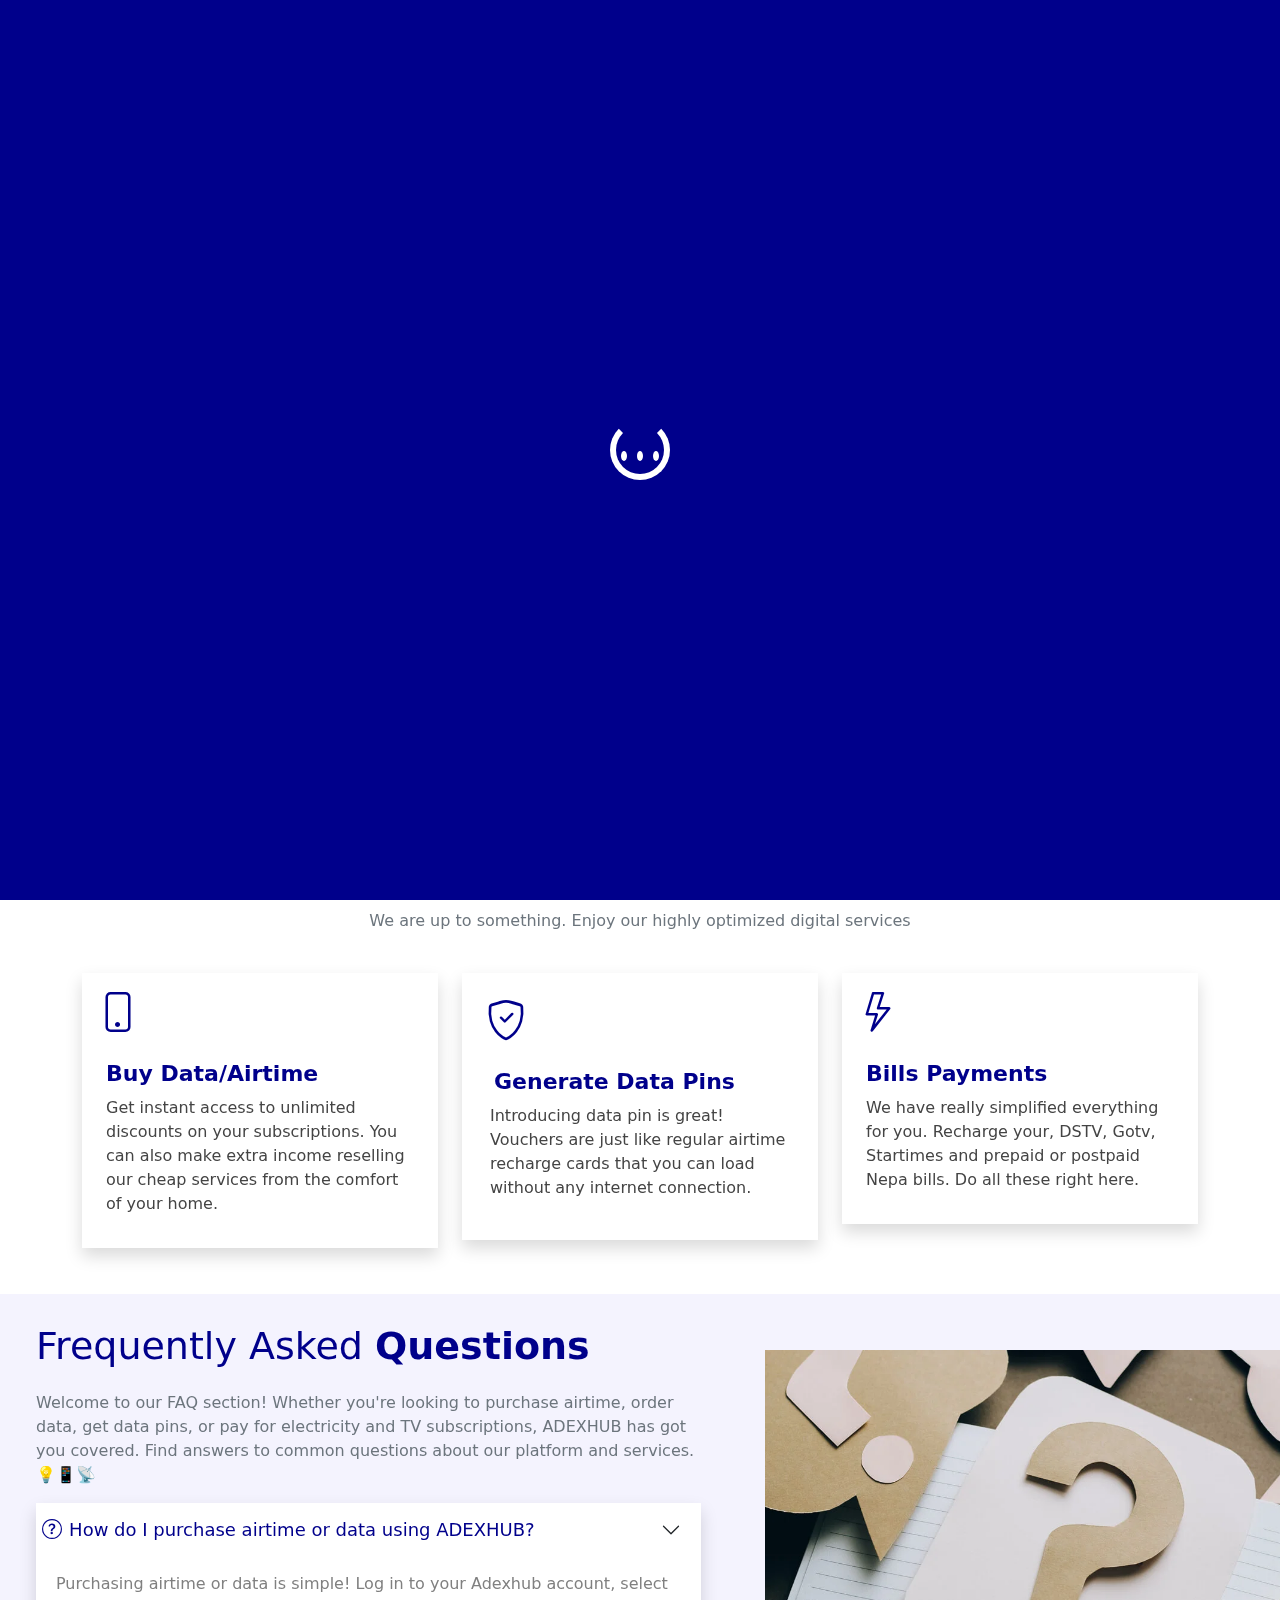
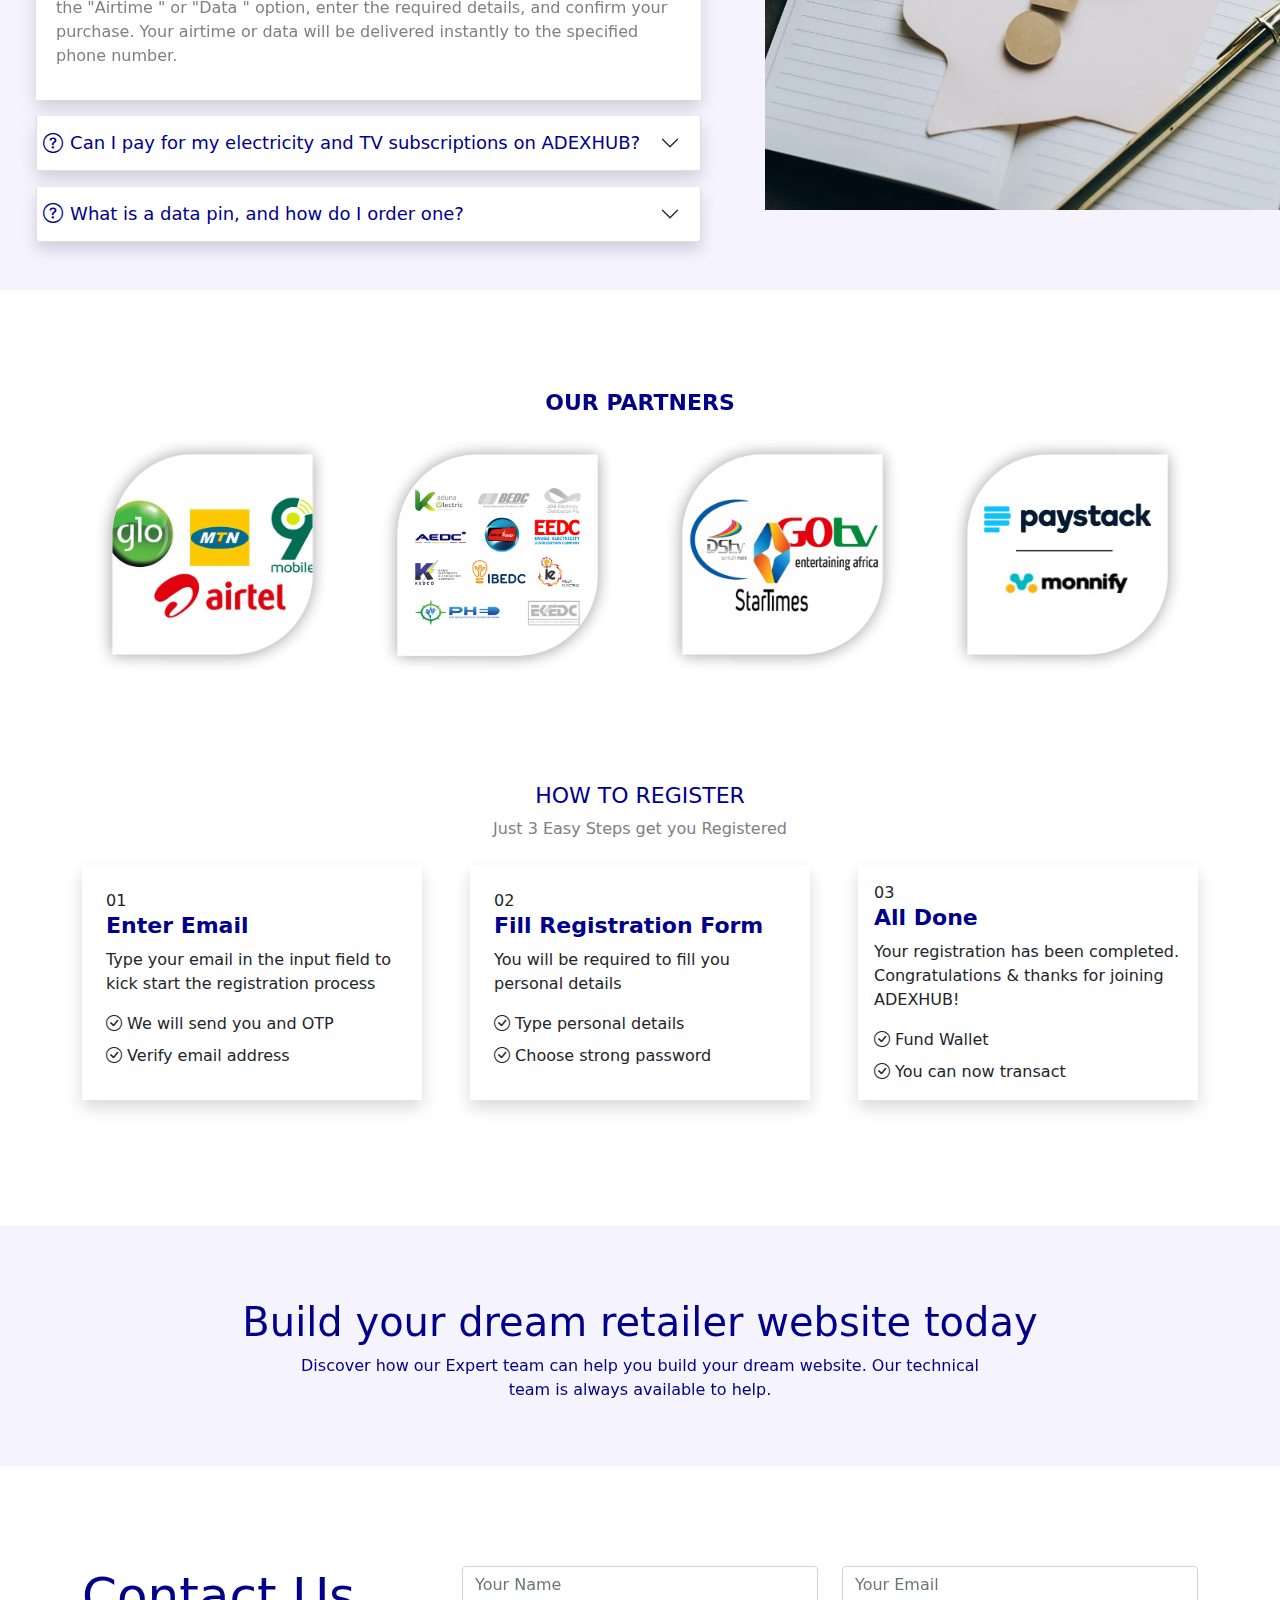
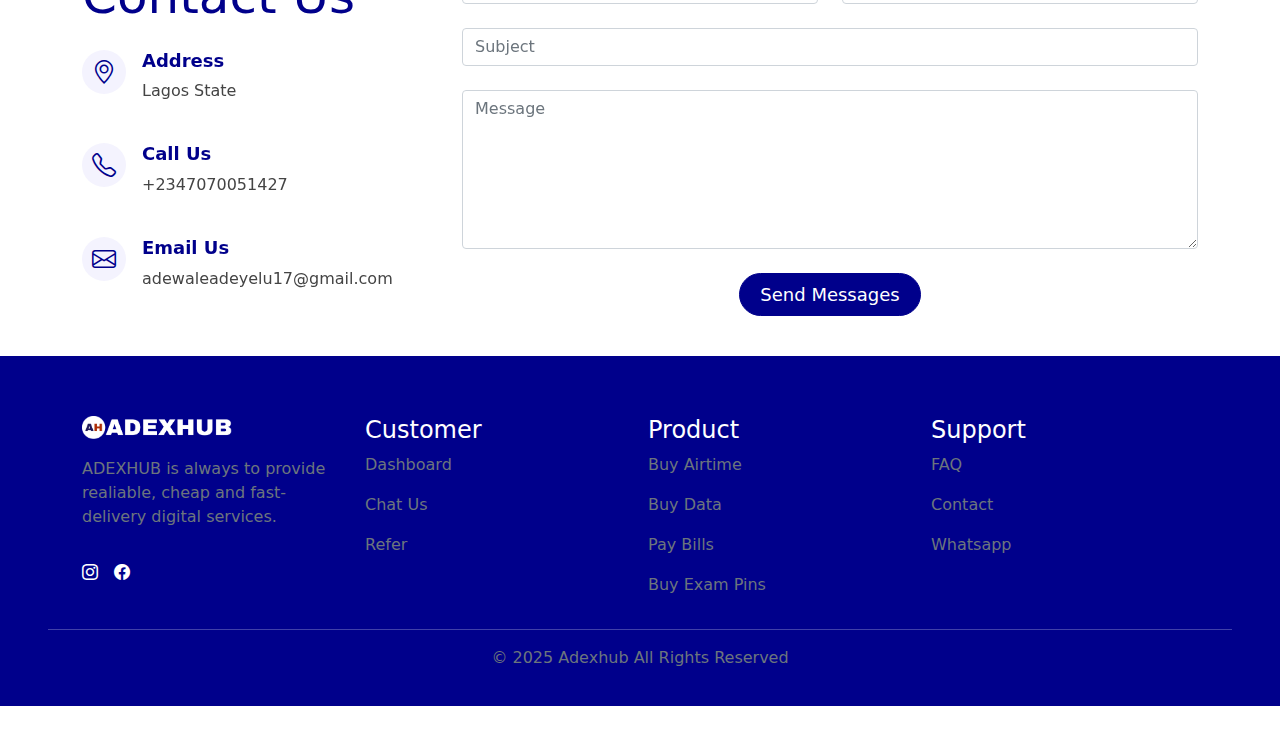
<file: index.html>
<!DOCTYPE html>
<html lang="en">

<head>
    <meta charset="UTF-8">
    <meta name="viewport" content="width=device-width, initial-scale=1.0">
    <title>AdexHub</title>
    <link rel="stylesheet" href="https://unpkg.com/aos@2.3.1/dist/aos.css">
    <link rel="stylesheet" href="css/style.css">
    <link rel="stylesheet" href="bootstrap-5.0.2-dist/bootstrap-5.0.2-dist/css/bootstrap.min.css">
    <link rel="stylesheet" href="bootstrap-icons-1.11.3/bootstrap-icons-1.11.3/font/bootstrap-icons.min.css">
</head>

<body>
    <!-- Page loader -->
    <div id="loader">
        <div class="spinner">
            <div class="dots">
                <span></span>
                <span></span>
                <span></span>
            </div>
        </div>
    </div>

    <!-- Navbar -->
    <div class="navbar navbar-expand-lg fixed-top bg-color py-lg-3 py-4">
        <div class="container">
            <a href="index.html" class="navbar-brand text-white">
                <img src="img/Adexhub Logo 2.png" alt="AdexHub" width="150px">
            </a>
            <div class="navbar-toggler" data-bs-toggle="modal" data-bs-target="#reg">
                <span class="bi bi-list h2 text-white"></span>
            </div>
            <div class="navbar-collapse collapse" id="collapse-content">
                <ul class="navbar-nav ms-auto">
                    <li class="nav-item">
                        <a href="#top" class="nav-link text-white fw-bold ms-2">Home</a>
                    </li>
                    <li class="nav-item">
                        <a href="#about" class="nav-link text-white fw-bold ms-2">About</a>
                    </li>
                    <li class="nav-item">
                        <a href="#faq" class="nav-link text-white fw-bold ms-2">FAQ</a>
                    </li>
                    <li class="nav-item">
                        <a href="#contact" class="nav-link text-white fw-bold ms-2">Contact</a>
                    </li>
                    <li class="nav-item">
                        <a href="user_login.html" class="nav-link text-white fw-bold ms-2">Login</a>
                    </li>
                    <li class="nav-item">
                        <a href="user_registration.html" class="nav-link text-white fw-bold ms-2">Register</a>
                    </li>
                </ul>
            </div>
        </div>
    </div>

    <!-- Modal -->
    <div class="modal mt-4" id="reg" tabindex="-1" aria-labelledby="modal-title" aria-hidden="hidden">
        <div class="modal-dialog">
            <div class="modal-content">
                <div class="modal-header">
                    <h5 class="modal-title" id="modal-title">
                        <img src="img/Adexhub logo 3.png" alt="adex" width="150px">
                    </h5>
                    <button type="button" class="btn-close" data-bs-dismiss="modal" aria-label="close"></button>
                </div>
                <div class="modal-body py-4">
                    <a href="#top" class="nav-link text-dark mb-1" style="color: #444444; font-size: 17px;">Home</a>
                    <a href="#about" class="nav-link text-dark mb-1" style="color: #444444; font-size: 17px;">About</a>
                    <a href="#faq" class="nav-link text-dark mb-1" style="color: #444444; font-size: 17px;">FAQ</a>
                    <a href="#contact" class="nav-link text-dark mb-1" style="color: #444444; font-size: 17px;">Contact</a>
                    <a href="user_login.html" class="nav-link text-dark mb-1" style="color: #444444; font-size: 17px; background: none;">Login</a>
                    <a href="user_registration.html" class="nav-link text-dark mb-1" style="color: #444444; font-size: 17px; background: none;">Register</a>
                </div>            
            </div>
        </div>
    </div>

    <!-- container-1 -->
    <div class="bg-color-2">
        <div class="container" id="top">
            <div class="row">
                <div class="col-lg-6 col-12 text-center">
                    <div class="mg-top">
                        <h1 class="font fw-bold">
                            We Keep You <br> Connected
                        </h1>
                        <br>
                        <p class="font-2">
                            Welcome to <span class="uppercase">ADEXHUB</span><br class="break-2"> Get affordable data plans, airtime,<br class="break"> electricity recharge, TV subscriptions, and what more? all with <br class="break"> cashback rewards.
                            Start saving and earning today!
                        </p>
                        <br>
                        <div class="btn-sm">
                            <a href="user_registration.html" class="font-3">
                                Get Started <span class="bi bi-arrow-right h5 "></span>
                            </a>
                        </div>
                    </div>
                </div>
                <div class="col-lg-6 col-12 text-center">
                    <div class="mg-top-2 aos-init aos-animate" data-aos="zoom-in">
                        <img class="image-1" src="img/hero-1-img.png" alt="data-hero-img">
                    </div>
                </div>
            </div>
        </div>
    </div>

    <!-- container-2 -->
    <section id="about">
        <div class="container mg-top-3">
            <div class="text-center">
                <h4 class="fw-bold font-6 text-uppercase aos-init aos-animate" data-aos="fade-up">
                    Our Services
                </h4>
                <p class="aos-init aos-animate" style="color: #6c757d;" data-aos="fade-up">
                    We are up to something. Enjoy our highly optimized digital services
                </p>
            </div>
            <div class="row g-4 mt-5 mt-md-3 mb-4">
                <div class="col-lg-4 col-12">
                    <div class="shadow p-3 aos-init aos-animate" data-aos="fade-up" data-aos-delay="50">
                        <span class="bi bi-phone h1 mt-3 icon-bg"></span>
                        <h4 class="fw-bold font-6 mt-4 px-2">
                            Buy Data/Airtime
                        </h4>
                        <p class="font-7 px-2">
                            Get instant access to unlimited discounts on your subscriptions. You can also make extra income reselling our cheap services from the comfort of your home.
                        </p>
                    </div>
                </div>
                <div class="col-lg-4 col-12">
                    <div class="shadow p-4 mb-1 aos-init aos-animate" data-aos="fade-up" data-aos-delay="250">
                        <span class="bi bi-shield-check h1 mt-3 icon-bg"></span>
                        <h4 class="fw-bold font-6 mt-4 px-2">
                            Generate Data Pins
                        </h4>
                        <p class="font-7 px-1">
                            Introducing data pin is great! Vouchers are just like regular airtime recharge cards that you can load without any internet connection.
                        </p>
                    </div>
                </div>
                <div class="col-lg-4 col-12">
                    <div class="shadow p-3 aos-init aos-animate" data-aos="fade-up" data-aos-delay="350">
                        <span class="bi bi-lightning h1 mt-3 icon-bg"></span>
                        <h4 class="fw-bold font-6 mt-4 px-2">
                            Bills Payments
                        </h4>
                        <p class="font-7 px-2">
                            We have really simplified everything for you. Recharge your, DSTV, Gotv, Startimes and prepaid or postpaid Nepa bills. Do all these right here.
                        </p>
                    </div>
                </div>
            </div>
        </div>
    </section>

    <!-- container-3 -->
    <section id="faq">
        <div class="bg-color-3 pb-5">
            <div class="containe-fluid mg-top-3">
                <div class="row g-4 column-reverse">
                    <div class="col-xl-7 col-12 px-lg-5 px-4">
                        <div class="aos-init aos-animate" data-aos="fade-up">
                            <p class="font-8">
                                Frequently Asked <span class="question-font fw-bold"> Questions</span>
                            </p>
                            <p style="text-align: left; font-size: 16px;color: #6c757d;">
                                Welcome to our FAQ section! Whether you're looking to purchase airtime, order data, get data pins, or pay for electricity and TV subscriptions, ADEXHUB has got you covered. Find answers to common questions about our platform and services. 💡📱📡
                            </p>
                        </div>
                        <div class="accordion accordion-flush" id="chapters">
                            <!-- accordion 1 -->
                            <div class="accordion-item mb-3 shadow aos-init aos-animate" data-aos="fade-up">
                                <h3 class="accordion-header" id="heading-1">
                                    <button class="accordion-button collapsed" type="button " data-bs-toggle="collapse" data-bs-target="#chapter-1" aria-expanded="true"><span class="bi bi-question-circle h5 faq-icon me-3" style="color: #00008B;"></span>&nbsp; <span class="font-weight ms-2" style="color: #00008B; font-size: 18px;"> How do I purchase airtime or data using ADEXHUB?</span></button>
                                </h3>
                                <div id="chapter-1" class="accordion-collapse collapse show" data-bs-parent="#chapters" aria-labelledby="heading-1">
                                    <div class="accordion-body">
                                        <p style="color: #808080; text-align: left;">
                                            Purchasing airtime or data is simple! Log in to your Adexhub account, select the "Airtime " or "Data " option, enter the required details, and confirm your purchase. Your airtime or data will be delivered instantly to the specified phone number.
                                        </p>
                                    </div>
                                </div>
                            </div>
                        </div>
                        <!-- accordion-2 -->
                        <div class="accordion-item mb-3 shadow aos-init aos-animate" data-aos="fade-up">
                            <h3 class="accordion-header text-center" id="heading-2">
                                <button class="accordion-button collapsed" type="button" data-bs-toggle="collapse" data-bs-target="#chapter-2" aria-expanded="true"><span class="bi bi-question-circle h5 faq-icon me-2" style="color: #00008B;"></span>&nbsp; <span class="font-weight ms-2" style="color: #00008B; font-size: 18px;">
                                Can I pay for my electricity and TV subscriptions on ADEXHUB?</span></button>
                            </h3>
                            <div id="chapter-2" class="accordion-collapse collapse" data-bs-parent="#chapters" aria-labelledby="heading-2">
                                <div class="accordion-body">
                                    <p style="color: #808080; text-align: left;">
                                        Yes, you can! Simply select "Electricity " or "TV Subscription " from the menu, enter your meter number or smart card number, choose your preferred package, and complete the payment. Your service will be activated promptly.
                                    </p>
                                </div>
                            </div>
                        </div>
                        <!-- accordion-3 -->
                        <div class="accordion-item shadow aos-init aos-animate" data-aos="fade-up">
                            <h3 class="accordion-header text-center" id="heading-3">
                                <button class="accordion-button collapsed" type="button" data-bs-toggle="collapse" data-bs-target="#chapter-3" aria-expanded="true"><span class="bi bi-question-circle h5 faq-icon" style="color: #00008B;"></span>&nbsp; <span class="font-weight ms-2" style="color: #00008B; font-size: 18px;">
                                    What is a data pin, and how do I order one?</span></button>
                            </h3>
                            <div id="chapter-3" class="accordion-collapse collapse" data-bs-parent="#chapters" aria-labelledby="heading-3">
                                <div class="accordion-body">
                                    <p style="color: #808080; text-align: left;">
                                        A data pin is a code you can use to activate data on supported networks. To order a data pin, go to the "Data Pin " section on Adexhub, choose your preferred data bundle, and confirm your purchase. The pin will be delivered instantly to your registered
                                        email or phone number.
                                    </p>
                                </div>
                            </div>
                        </div>
                    </div>
                    <div class="col-xl-5 col-12 px-3 text-center aos-init aos-animate" style="place-content: center;" data-aos="zoom-in">
                        <img class="image-3" src="img/faq.webp" alt="faq">
                    </div>
                </div>
            </div>
        </div>
    </section>


    <!-- container-4 -->
    <div class="container mg-top-4">
        <h4 class="fw-bold font-6 text-center text-uppercase aos-init aos-animate" data-aos="fade-up">
            Our Partners
        </h4>
        <div class="row">
            <div class="col-lg-3 col-md-6 col-12 aos-init aos-animate" data-aos="fade-up">
                <img class="partner-img" src="img/partner-img-1.png" alt="partner">
            </div>
            <div class="col-lg-3 col-md-6 col-12 aos-init aos-animate" data-aos="fade-up" data-aos-delay="100">
                <img class="partner-img" src="img/partner-img-2.png" alt="partner">
            </div>
            <div class="col-lg-3 col-md-6 col-12 aos-init aos-animate" data-aos="fade-up" data-aos-delay="200">
                <img class="partner-img" src="img/partner-img-3.png" alt="partner">
            </div>
            <div class="col-lg-3 col-md-6 col-12 aos-init aos-animate" data-aos="fade-up" data-aos-delay="300">
                <img class="partner-img" src="img/partner-img-4.png" alt="partner">
            </div>
        </div>
    </div>

    <!-- container-5 -->
    <section class="py-2 py-lg-5">
        <div class="text-center">
            <h2 class="font-6 text-uppercase mt-5 mt-lg-none">
                How to Register
            </h2>
            <p style="color: #808080;">
                Just 3 Easy Steps get you Registered
            </p>
        </div>
        <div class="container py-2">
            <div class="row g-5">
                <div class="col-lg-4 col-12">
                    <div class="shadow radius-border-3 p-4">
                        <div class="steps-item">
                            <div class="steps-content">
                                <div class="steps-number">
                                    01
                                </div>
                                <h3 class="fw-bold font-6">
                                    Enter Email
                                </h3>
                                <p>
                                    Type your email in the input field to kick start the registration process
                                </p>
                                <div class="steps-features">
                                    <div class="feature-item mb-2">
                                        <i class="bi bi-check-circle icon"></i>
                                        <span>We will send you and OTP</span>
                                    </div>
                                    <div class="feature-item pb-2">
                                        <i class="bi bi-check-circle icon"></i>
                                        <span>Verify email address</span>
                                    </div>
                                </div>
                            </div>
                        </div> 
                    </div>    
                </div>
                <div class="col-lg-4 col-12">
                    <div class="shadow radius-border-3 p-4" style="padding-bottom: 20px;">
                        <div class="steps-item">
                            <div class="steps-content">
                                <div class="steps-number">
                                    02
                                </div>
                                <h3 class="fw-bold font-6">
                                    Fill Registration Form
                                </h3>
                                <p>
                                    You will be required to fill you personal details
                                </p>
                                <div class="steps-features">
                                    <div class="feature-item mb-2">
                                        <i class="bi bi-check-circle icon"></i>
                                        <span>
                                            Type personal details
                                        </span>
                                    </div>
                                    <div class="feature-item pb-2">
                                        <i class="bi bi-check-circle icon"></i>
                                        <span>
                                            Choose strong password
                                        </span>
                                    </div>
                                </div>
                            </div>
                        </div>    
                    </div>   
                </div>
                <div class="col-lg-4 col-12">
                    <div class="shadow radius-border-3 p-3">
                        <div class="steps-item">
                            <div class="steps-content">
                                <div class="steps-number">
                                    03
                                </div>
                                <h3 class="fw-bold font-6">
                                    All Done
                                </h3>
                                <p>
                                    Your registration has been completed. Congratulations & thanks for joining ADEXHUB!
                                </p>
                                <div class="steps-features">
                                    <div class="feature-item mb-2">
                                        <i class="bi bi-check-circle icon"></i>
                                        <span>Fund Wallet</span>
                                    </div>
                                    <div class="feature-item">
                                        <i class="bi bi-check-circle icon"></i>
                                        <span>You can now transact</span>
                                    </div>
                                </div>
                            </div>
                        </div>    
                    </div> 
                </div>
            </div>
        </div>
    </section>

    <!-- container-7 -->
    <div class="bg-color-3 mg-top-3 mb-3">
        <div class="container py-5">
            <div class="text-center aos-init aos-animate" data-aos="fade-left">
                <h1 class="mt-4" style="color: #00008B;">
                    Build your dream retailer website today
                </h1>
                <p style="color: #00008B;">
                    Discover how our Expert team can help you build your dream website. Our technical <br class="break">team is always available to help.
                </p>
            </div>
        </div>
    </div>

    <!-- container 8 -->
    <section id="contact">
        <div class="container mg-top-4">
            <div class="row g-4">
                <div class="col-lg-4 col-12 pb-4">
                    <h2 class="font-9 aos-init aos-animate" data-aos="fade-up">
                        Contact Us
                    </h2>
                    <div class="d-flex my-4">
                        <span class="bi bi-geo-alt h4 me-3 bg-icon"></span>
                        <div class="aos-init aos-animate" data-aos="fade-up">
                            <h3 class="fw-bold" style="color: #00008B; font-size: 18px;">Address</h3>
                            <p class="font-7">Lagos State</p>
                        </div>
                    </div>
                    <div class="d-flex my-4">
                        <span class="bi bi-telephone h4 me-3 bg-icon"></span>
                        <div class="aos-init aos-animate" data-aos="fade-up">
                            <h3 class="fw-bold" style="color: #00008B; font-size: 18px;">Call Us</h3>
                            <p class="font-7 ">+2347070051427</p>
                        </div>
                    </div>
                    <div class="d-flex mt-4">
                        <span class="bi bi-envelope h4 me-3 bg-icon"></span>
                        <div class="aos-init aos-animate" data-aos="fade-up">
                            <h3 class="fw-bold" style="color: #00008B; font-size: 18px;">Email Us</h3>
                            <p class="font-7">adewaleadeyelu17@gmail.com</p>
                        </div>
                    </div>
                </div>
                <div class="col-lg-8 col-12 text-center mt-4 pb-3" style="place-content: center;">
                    <form class="aos-init aos-animate" action=" " data-aos="fade-up" data-aos-delay="200">
                        <div class="row gy-4">
                            <div class="col-md-6">
                                <input type=" text" name="name" class="form-control" placeholder="Your Name" required>
                            </div>

                            <div class="col-md-6">
                                <input type="email" class="form-control" name="email" placeholder="Your Email" required>
                            </div>

                            <div class="col-md-12">
                                <input type=" text" class="form-control" name="subject" placeholder="Subject" required>
                            </div>

                            <div class="col-md-12">
                                <textarea class="form-control" name="message" rows="6" placeholder="Message" style="height: 159px;" required></textarea>
                            </div>
                            <div class="my-4">
                                <button class=" font-10" type="submit">Send Messages</button>
                            </div>
                        </div>
                    </form>
                    <!-- <div class="col-md-12 text-center ">
                            <div class="loading ">Loading</div>
                            <div class="error-message "></div>
                            <div class="sent-message ">Your message has been sent. Thank you!</div>
                            <button type="submit ">Send Message</button>
                        </div> -->
                    </div>
                </div>
            </div>
        </div>

    </section>

    <!-- container 9 -->
    <footer>
        <div class="bg-color-2" style="padding: 20px 0;">
            <div class="container pt-3">
                <div class="row g-3 pt-4">
                    <div class="col-lg-3 col-md-6 col-12">
                        <img src="img/Adexhub Logo 2.png" alt="AdexHub" width="150px">
                        <p class="font-5 py-3">
                            ADEXHUB is always to provide realiable, cheap and fast-delivery digital services.
                        </p>
                        <p class="d-flex">
                            <a href="">
                                <span class="bi bi-instagram h6 me-3 text-white border-circle"></span>
                            </a>
                            <a href="">
                                <span class="bi bi-facebook h6 text-white border-circle"></span>
                            </a>
                        </p>
                    </div>
                    <div class="col-lg-3 col-md-6 col-12">
                        <h4 class="text-white border-line">
                            Customer
                        </h4>
                        <p>
                            <a class="font-5 text-decoration-none" href="user_registration.html">Dashboard</a>
                        </p>
                        <p>
                            <a class="font-5 text-decoration-none" href="#contact">Chat Us</a>
                        </p>
                        <p>
                            <a class="font-5 text-decoration-none" href="#">Refer</a>
                        </p>
                    </div>
                    <div class="col-lg-3 col-md-6 col-12">
                        <h4 class="text-white border-line">
                            Product
                        </h4>
                        <p>
                            <a class="font-5 text-decoration-none" href="user_registration.html">Buy Airtime</a>
                        </p>
                        <p>
                            <a class="font-5 text-decoration-none" href="user_registration.html">Buy Data</a>
                        </p>
                        <p>
                            <a class="font-5 text-decoration-none" href="user_registration.html">Pay Bills</a>
                        </p>
                        <p>
                            <a class="font-5 text-decoration-none" href="user_registration.html">Buy Exam Pins</a>
                        </p>
                    </div>
                    <div class="col-lg-3 col-md-6 col-12">
                        <h4 class="text-white border-line">
                            Support
                        </h4>
                        <p>
                            <a class="font-5 text-decoration-none" href="#faq">FAQ</a>
                        </p>
                        <p>
                            <a class="font-5 text-decoration-none" href="#contact">Contact</a>
                        </p>
                        <p>
                            <a class="font-5 text-decoration-none" href="https://wa.me/qr/JI2QLLE3MTVRA1">Whatsapp</a>
                        </p>
                    </div>
                </div>
            </div>
            <hr class="mx-5">
            <p class="font-5 text-center d-flex justify-content-center align-items-center">
                &copy; 2025 Adexhub All Rights Reserved
            </p>
        </div>
    </footer>
    <!-- scroll-top -->
    <div class="scrollTop d-flex justify-content-center align-items-center">
        <a href="#top">
            <i class="bi bi-arrow-up-short text-white h5"></i>
        </a>
    </div>

    
    <script src="https://unpkg.com/aos@2.3.1/dist/aos.js"></script>
    <!-- <script>
        document.addEventListener('DOMContentLoaded', function () {
            AOS.init({
                disable: false,
                duration: 600,
                delay: 100,
                easing: 'ease-in-out',
                once: true,
                offset: 120,
                mirror: false,
                anchorPlacement: 'top-bottom',
            });
        });  
    </script> -->
    <script src="script.js"></script>
    <script src="bootstrap-5.0.2-dist/bootstrap-5.0.2-dist/js/bootstrap.min.js"></script>
</body>

</html>

</html>
</file>
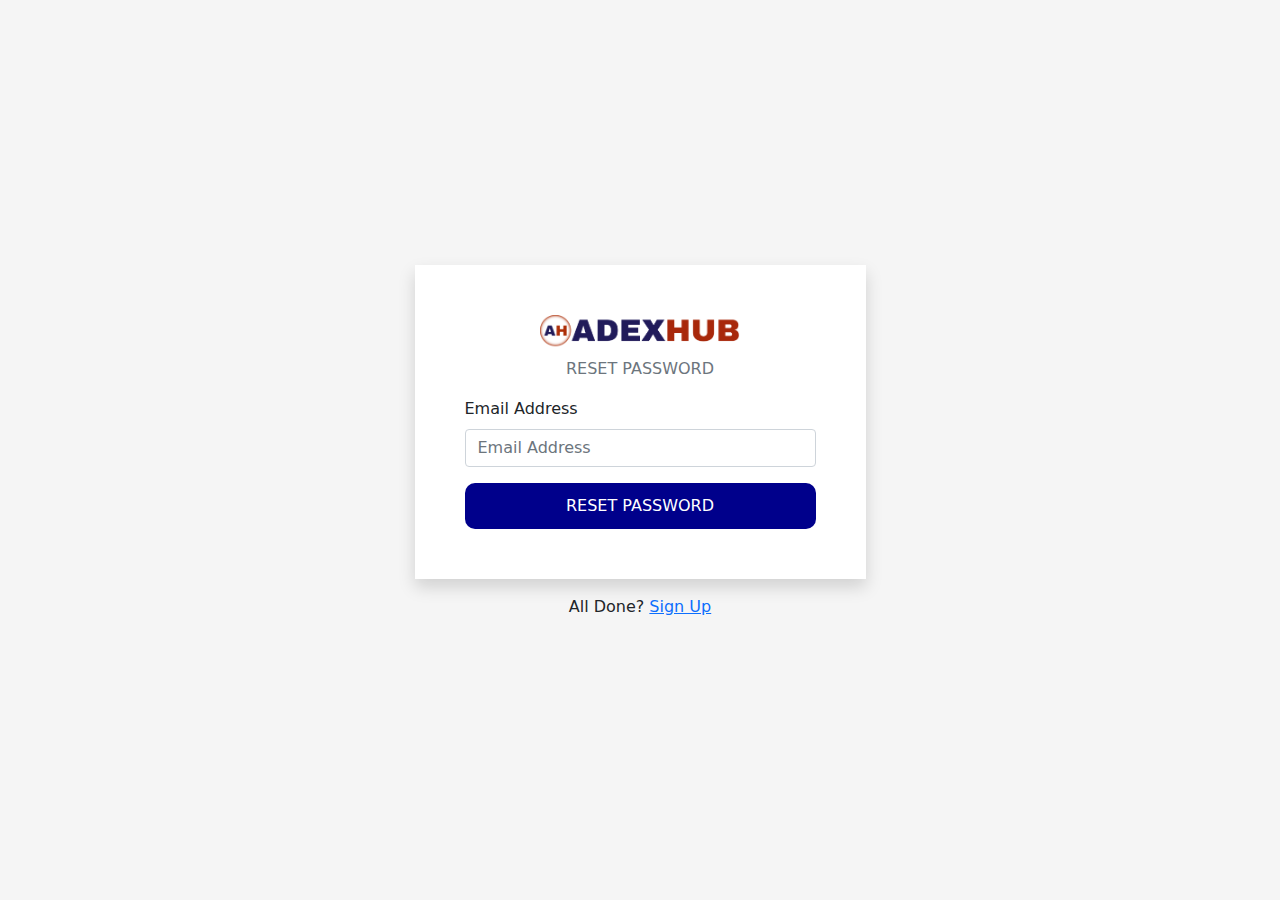
<file: forgot_password.html>
<!DOCTYPE html>
<html lang="en">

<head>
    <meta charset="UTF-8">
    <meta name="viewport" content="width=device-width, initial-scale=1.0">
    <title>Dashboard</title>
    <link rel="stylesheet" href="css/main.css">
    <link rel="stylesheet" href="bootstrap-5.0.2-dist/bootstrap-5.0.2-dist/css/bootstrap.min.css">
    <link rel="stylesheet" href="bootstrap-icons-1.11.3/bootstrap-icons-1.11.3/font/bootstrap-icons.min.css">
</head>

<body style=" background-color: whitesmoke;">
    <div class="container">
        <div class="row justify-content-center">
            <div class="col-md-8 col-lg-6 col-xl-5">
                <div class="shadow bg-white lg-space">
                    <div class="text-center ">
                        <img src="img/Adexhub logo 3.png" alt="adex " width="200px ">
                        <p class="font-1 mt-2 ">
                            RESET PASSWORD
                        </p>
                    </div>
                    <form action="">
                        <div class="mb-3">
                            <label for="username" class="form-label">Email Address</label>
                            <input name="email" required placeholder="Email Address" id="username" type="text" class="form-control">
                        </div>
                        <div class="d-grid mt-3">
                            <input type="submit" id="loginLoader" class="btn btn-none text-white submitBtn" name="submitlogin" value="RESET PASSWORD" style=" background-color: #00008b; border-radius: 10px; padding: 10px 30px;">
                        </div>
                    </form>
                </div>
            </div>
        </div>

        <p class="text-center mt-3">
            All Done?
            <a href="user_dashboard.html">Sign Up</a>
        </p>
    </div>



    <script src=" script.js "></script>
    <script src="bootstrap-5.0.2-dist/bootstrap-5.0.2-dist/js/bootstrap.min.js "></script>
</body>

</html>
</file>
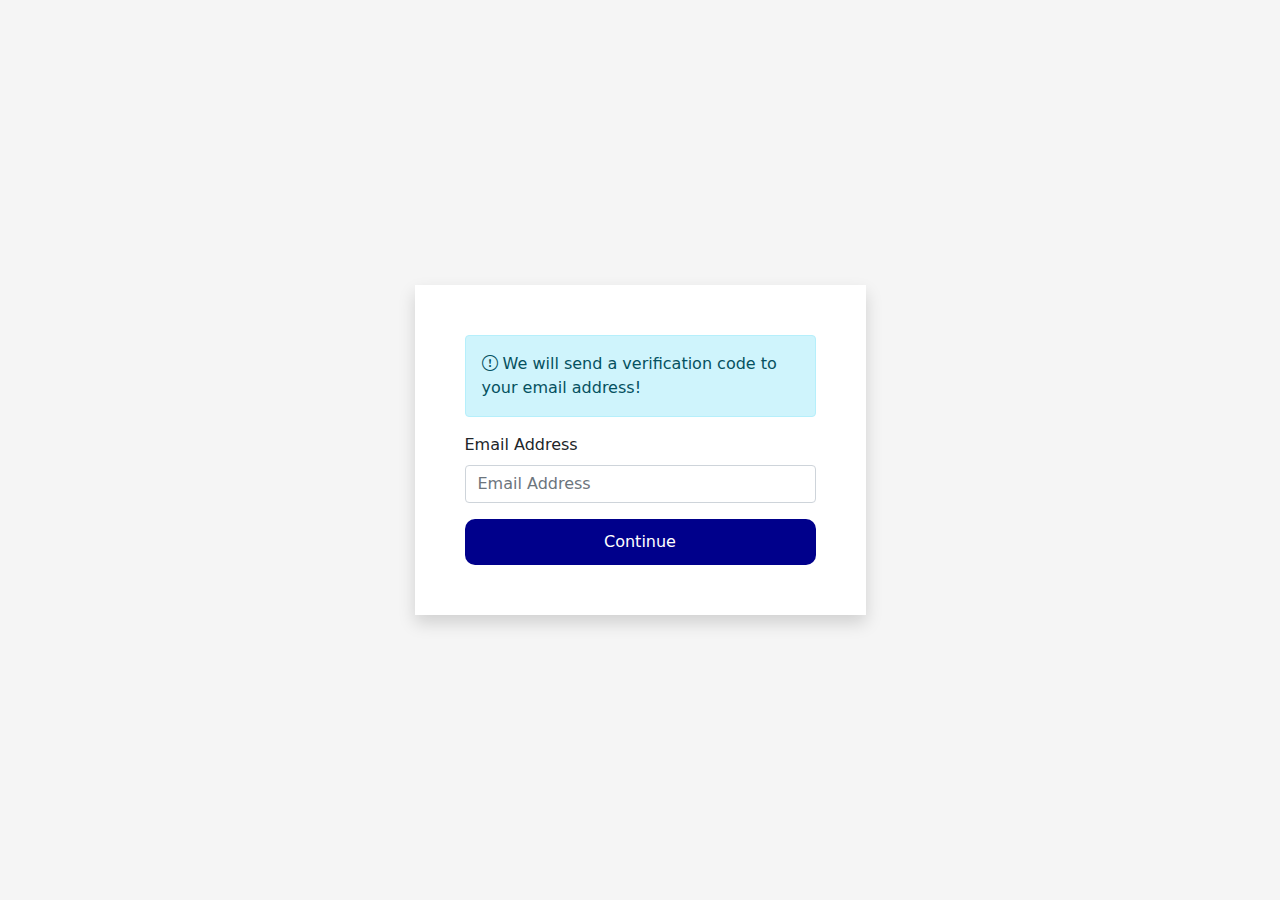
<file: user_dashboard.html>
<!DOCTYPE html>
<html lang="en">

<head>
    <meta charset="UTF-8">
    <meta name="viewport" content="width=device-width, initial-scale=1.0">
    <title>Dashboard</title>
    <link rel="stylesheet" href="css/main.css">
    <link rel="stylesheet" href="bootstrap-5.0.2-dist/bootstrap-5.0.2-dist/css/bootstrap.min.css">
    <link rel="stylesheet" href="bootstrap-icons-1.11.3/bootstrap-icons-1.11.3/font/bootstrap-icons.min.css">
</head>

<body style=" background-color: whitesmoke;">
    <div class="container">
        <div class="row justify-content-center">
            <div class="col-md-8 col-lg-6 col-xl-5">
                <div class="shadow bg-white lg-space ">
                    <form action="">
                        <div class="alert alert-info"><span class="bi bi-exclamation-circle"></span> We will send a verification code to your email address!
                        </div>
                        <div class="mb-3">
                            <label for="username" class="form-label">Email Address</label>
                            <input name="email" required placeholder="Email Address" id="username" type="text" class="form-control">
                        </div>
                        <div class="d-grid mt-3">
                            <input type="submit" id="loginLoader" class="btn btn-none text-white submitBtn" name="submitlogin" value="Continue" style=" background-color: #00008b; border-radius: 10px; padding: 10px 30px;">
                        </div>
                    </form>
                </div>
            </div>
        </div>
    </div>














    <script src=" script.js "></script>
    <script src="bootstrap-5.0.2-dist/bootstrap-5.0.2-dist/js/bootstrap.min.js "></script>
</body>

</html>
</file>
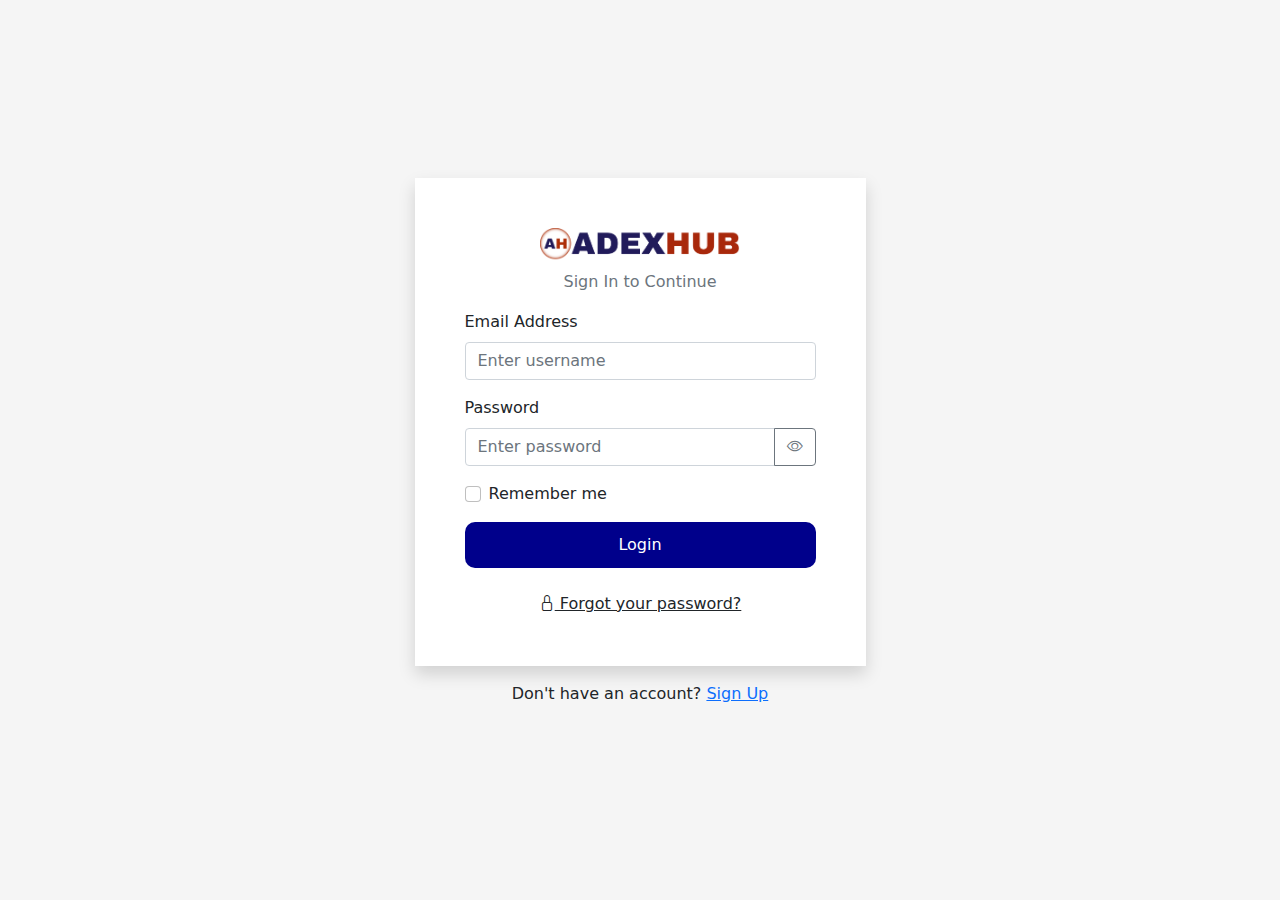
<file: user_login.html>
<!DOCTYPE html>
<html lang="en">

<head>
    <meta charset="UTF-8">
    <meta name="viewport" content="width=device-width, initial-scale=1.0">
    <title>User Login</title>
    <link rel="stylesheet" href="css/main.css">
    <link rel="stylesheet" href="bootstrap-5.0.2-dist/bootstrap-5.0.2-dist/css/bootstrap.min.css">
    <link rel="stylesheet" href="bootstrap-icons-1.11.3/bootstrap-icons-1.11.3/font/bootstrap-icons.min.css">
</head>

<body style=" background-color: whitesmoke;">
    <div class="container">
        <div class="row justify-content-center">
            <div class="col-md-8 col-lg-6 col-xl-5">
                <div class="shadow bg-white lg-space">
                    <div class="text-center">
                        <img src="img/Adexhub logo 3.png" alt="adex" width="200px">
                        <p class="font-1 mt-2">
                            Sign In to Continue
                        </p>
                    </div>
                    <form action="">
                        <div class="mb-3">
                            <label for="username" class="form-label">Email Address</label>
                            <input name="email" required placeholder="Enter username" id="username" type="text" class="form-control">
                        </div>
                        <div class="mb-3">
                            <label for="loginPassVal" class="form-label">Password</label>
                            <div class="input-group">
                                <input required placeholder="Enter password" id="password" type="password" class="form-control">
                                <button type="button" id="togglebtn" class="btn btn-outline-secondary" title="Toggle Password Visibility"><i class="bi bi-eye"></i></button>
                            </div>
                        </div>
                        <div class="form-check">
                            <input class="form-check-input" type="checkbox" value="" id="remember-Check">
                            <label class="form-check-label" for="remember-Check">
                                Remember me
                            </label>
                        </div>
                        <div class="d-grid mt-3">
                            <input type="submit" id="loginLoader" class="btn btn-none text-white submitBtn" name="submitlogin" value="Login" style=" background-color: #00008b; border-radius: 10px; padding: 10px 30px;">
                        </div>
                        <div class="mt-4 mb-0 text-center">
                            <a class="text-dark" href="forgot_password.html"><i class="bi bi-lock"></i> Forgot
                                your password?
                            </a>
                        </div>
                    </form>
                </div>
            </div>
        </div>

        <p class="text-center mt-3">
            Don't have an account?
            <a href="user_dashboard.html">Sign Up</a>
        </p>
    </div>














    <script src=" script.js "></script>
    <script src="bootstrap-5.0.2-dist/bootstrap-5.0.2-dist/js/bootstrap.min.js "></script>
</body>

</html>
</file>
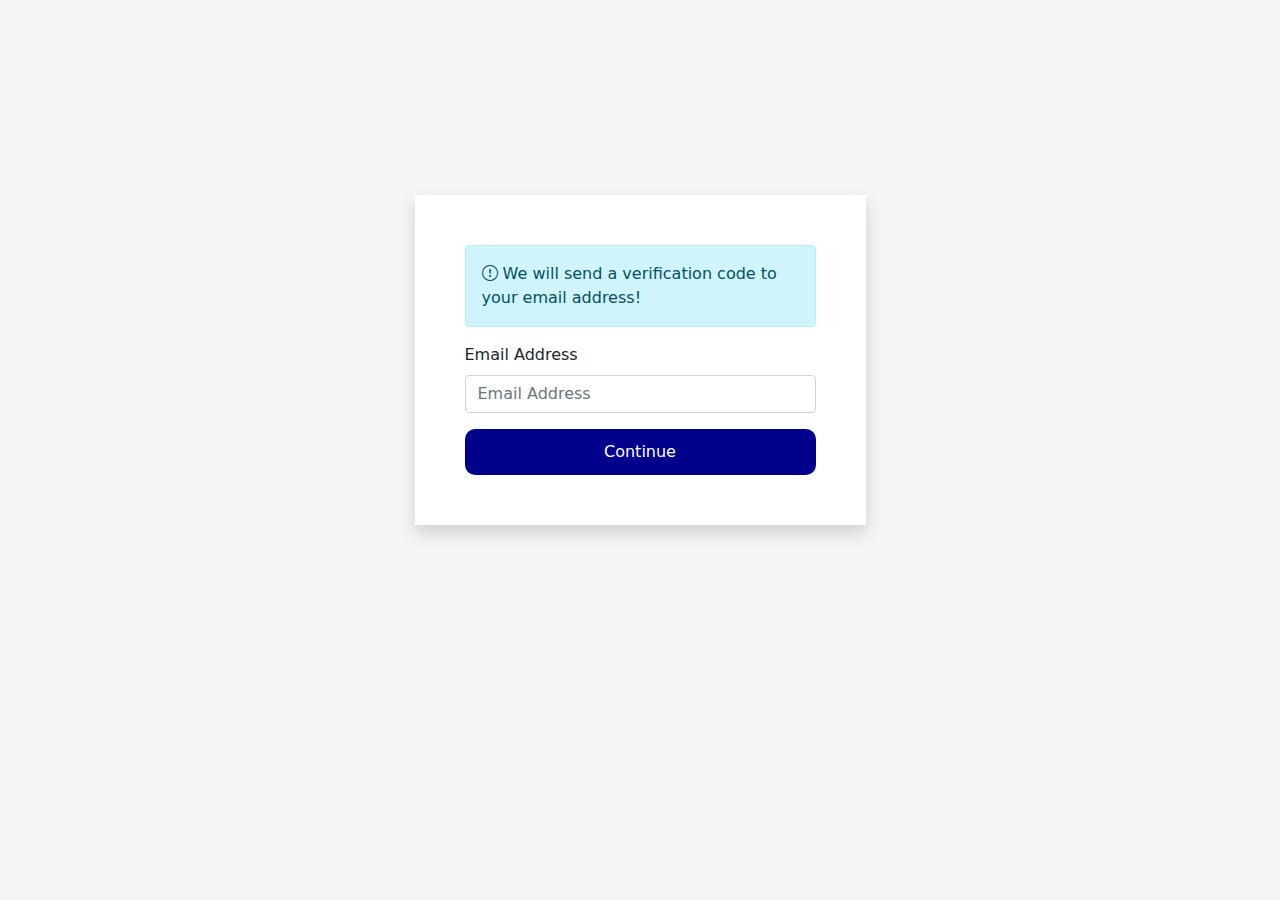
<file: user_registration.html>
<!DOCTYPE html>
<html lang="en">

<head>
    <meta charset="UTF-8">
    <meta name="viewport" content="width=device-width, initial-scale=1.0">
    <title>Dashboard</title>
    <link rel="stylesheet" href="css/style_2.css">
    <link rel="stylesheet" href="bootstrap-5.0.2-dist/bootstrap-5.0.2-dist/css/bootstrap.min.css">
    <link rel="stylesheet" href="bootstrap-icons-1.11.3/bootstrap-icons-1.11.3/font/bootstrap-icons.min.css">
</head>

<body style=" background-color: whitesmoke;">
    <div class="container">
        <div class="row justify-content-center">
            <div class="col-md-8 col-lg-6 col-xl-5">
                <div class="shadow bg-white lg-space">
                    <form action="">
                        <div class="alert alert-info"><span class="bi bi-exclamation-circle"></span> We will send a verification code to your email address!
                        </div>
                        <div class="mb-3">
                            <label for="username" class="form-label">Email Address</label>
                            <input name="email" required placeholder="Email Address" id="username" type="text" class="form-control">
                        </div>
                        <div class="d-grid mt-3">
                            <input type="submit" id="loginLoader" class="btn btn-none text-white submitBtn" name="submitlogin" value="Continue" style=" background-color: #00008b; border-radius: 10px; padding: 10px 30px;">
                        </div>
                    </form>
                </div>
            </div>
        </div>
    </div>














    <script src=" script.js "></script>
    <script src="bootstrap-5.0.2-dist/bootstrap-5.0.2-dist/js/bootstrap.min.js "></script>
</body>

</html>
</file>
<file: css/style.css>
* {
    margin: 0;
    padding: 0;
    box-sizing: border-box;
}

html {
    overflow-x: hidden;
}

body {
    background: #00008B;
    /* Dark blue */
    color: white;
    font-family: Arial, sans-serif;
    /* text-align: center; */
    scroll-behavior: smooth;
    height: 100vh;
}


/* animation */


/* .floating-element {
    width: 150px;
    height: 150px;
    background-color: lightblue;
    border-radius: 50%;
    left: 50%;
    transform: translateX(-50%);
    transition: bottom 0.5s ease-in-out;
}

.float-up {
    bottom: 20px;
} */


/* scroll-up-icon */

.scroll-up-icon {
    position: fixed;
    color: #00008B;
    right: 13px;
    bottom: 20px;
    z-index: 99999;
    padding: 5px;
}


/* Loader Container */

#loader {
    position: fixed;
    width: 100%;
    height: 100%;
    background: #00008B;
    /* Dark blue */
    display: flex;
    justify-content: center;
    align-items: center;
    flex-direction: column;
    z-index: 9999;
}


/* Normal Spinning Circle */

.spinner {
    width: 60px;
    height: 60px;
    border: 6px solid white;
    border-radius: 50%;
    border-top-color: transparent;
    /* Creates the spinning effect */
    animation: spin 1s linear infinite;
}


/* Loading Dots */

.dots {
    display: flex;
    justify-content: center;
    align-items: center;
    margin-top: 20px;
}

.dots span {
    width: 10px;
    height: 10px;
    margin: 5px;
    background: white;
    border-radius: 50%;
    animation: blink 1.5s infinite;
}

.dots span:nth-child(2) {
    animation-delay: 0.2s;
}

.dots span:nth-child(3) {
    animation-delay: 0.4s;
}


/* Animations */

@keyframes spin {
    0% {
        transform: rotate(0deg);
    }
    100% {
        transform: rotate(360deg);
    }
}

@keyframes blink {
    0%,
    100% {
        opacity: 0.3;
    }
    50% {
        opacity: 1;
    }
}


/* Hide content initially */

#content {
    display: none;
    padding: 50px;
}


/* .spinner {
    width: 60px;
    height: 60px;
    position: relative;
    animation: spin 1s linear infinite;
}

Two Arc Segments .spinner::before,
.spinner::after {
    content: "";
    width: 60px;
    height: 60px;
    position: absolute;
    border-radius: 50%;
    border: 6px solid transparent;
    border-top: 6px solid #00008B;
    border-right: 6px solid #00008B;
}

.spinner::after {
    transform: rotate(90deg);
} */


/* navbar */

.bg-color {
    background-color: #00008B;
}

.col-questionm {
    color: #00008B;
    font-weight: bold;
    font-size: 55px;
}

.bg-color-3 {
    background-color: #f4f3fe;
}

.text-align-left {
    text-align: left;
}

.bg-color-2 {
    background-color: #00008B;
    color: #fff;
}

.font {
    font-size: 50px;
}

.font-2 {
    color: #ffffffb3;
    font-size: 20px;
}

.font-4 {
    font-size: 25px;
    color: #29344a;
}

.uppercase {
    text-transform: uppercase;
    font-size: 20px;
    border-bottom: 4px solid orange;
    color: #fff;
    font-weight: bold;
}

.font-3 {
    font-size: 22px;
    background-color: #fff;
    color: #00008B;
    border-radius: 30px;
    padding: 10px 30px;
    text-decoration: none;
}

.font-5 {
    font-size: 16px;
    color: #6c757d;
}

.font-6 {
    font-size: 22px;
    color: #00008B;
}

.font-7 {
    color: #444444;
}

.font-8 {
    font-size: 38px;
    color: #00008B;
    text-align: left;
}

.font-9 {
    font-size: 50px;
    color: #00008B;
}

.font-10 {
    font-size: 18px;
    background-color: #00008B;
    color: #fff;
    border-radius: 30px;
    padding: 7px 20px;
    border: 1px solid #00008B;
}

.font-10:hover {
    transition: 0.3s ease-in-out;
    background-color: #6c757d;
}

.question-font {
    color: #00008B;
}

.faq-icon {
    position: absolute;
    top: 15px;
    left: 6px;
    /* font-size: 22px; */
    line-height: 0;
}

.bg-icon {
    width: 44px;
    height: 44px;
    display: flex;
    justify-content: center;
    align-items: center;
    margin-right: 15px;
    background-color: #f4f3fe;
    border-radius: 50px;
    color: #00008b;
}

.bg-icon:hover {
    transition: 0.3s ease-in-out;
    background-color: #00008B;
    color: #fff;
}

.image {
    max-width: 100%;
}

.image-3 {
    max-width: 120%;
}

.font-weight {
    font-weight: 500;
}

.icon-bg {
    color: #00008B;
}

.image-1 {
    max-width: 120%;
}

.partner-img {
    max-width: 100%;
}

.break-2 {
    display: none;
}

.mg-sm {
    place-content: center;
}

.mg-top {
    margin-top: 300px;
}

.mg-top-2 {
    margin-top: 150px;
}

.mg-top-3 {
    margin-top: 70px;
}

.mg-top-4 {
    margin-top: 100px;
    padding: 0px 80px;
}

.mg-top-5 {
    margin-top: 50px;
}

@media only screen and (max-width: 768px) {
    body {
        overflow-x: hidden;
    }
    .column-reverse {
        flex-direction: column-reverse;
    }
    .mg-top {
        margin-top: 140px;
    }
    .mg-top-2 {
        margin-top: 10px;
    }
    .break {
        display: none;
    }
    .font-2 {
        text-align: center;
    }
    .break-2 {
        display: flex;
    }
    .uppercase {
        font-size: 30px;
    }
    .image-1 {
        max-width: 100%;
    }
    .image-3 {
        max-width: 100%;
    }
}
</file>
<file: css/main.css>
* {
    margin: 0;
    padding: 0;
    box-sizing: border-box;
}

body {
    min-height: 100vh;
    font-family: Arial, Helvetica, sans-serif;
    display: flex;
    justify-content: center;
    align-items: center;
    text-align: left;
}

.font-1 {
    color: #6c757d;
}

.lg-space {
    padding: 50px;
}

@media only screen and (max-width: 768px) {}
</file>
<file: css/style_2.css>
* {
    margin: 0;
    padding: 0;
    box-sizing: border-box;
}

body {
    min-height: 80vh;
    font-family: Arial, Helvetica, sans-serif;
    display: flex;
    justify-content: center;
    align-items: center;
    text-align: left;
}

.font-1 {
    color: #6c757d;
}

.lg-space {
    padding: 50px;
}

@media only screen and (max-width: 768px) {}
</file>
